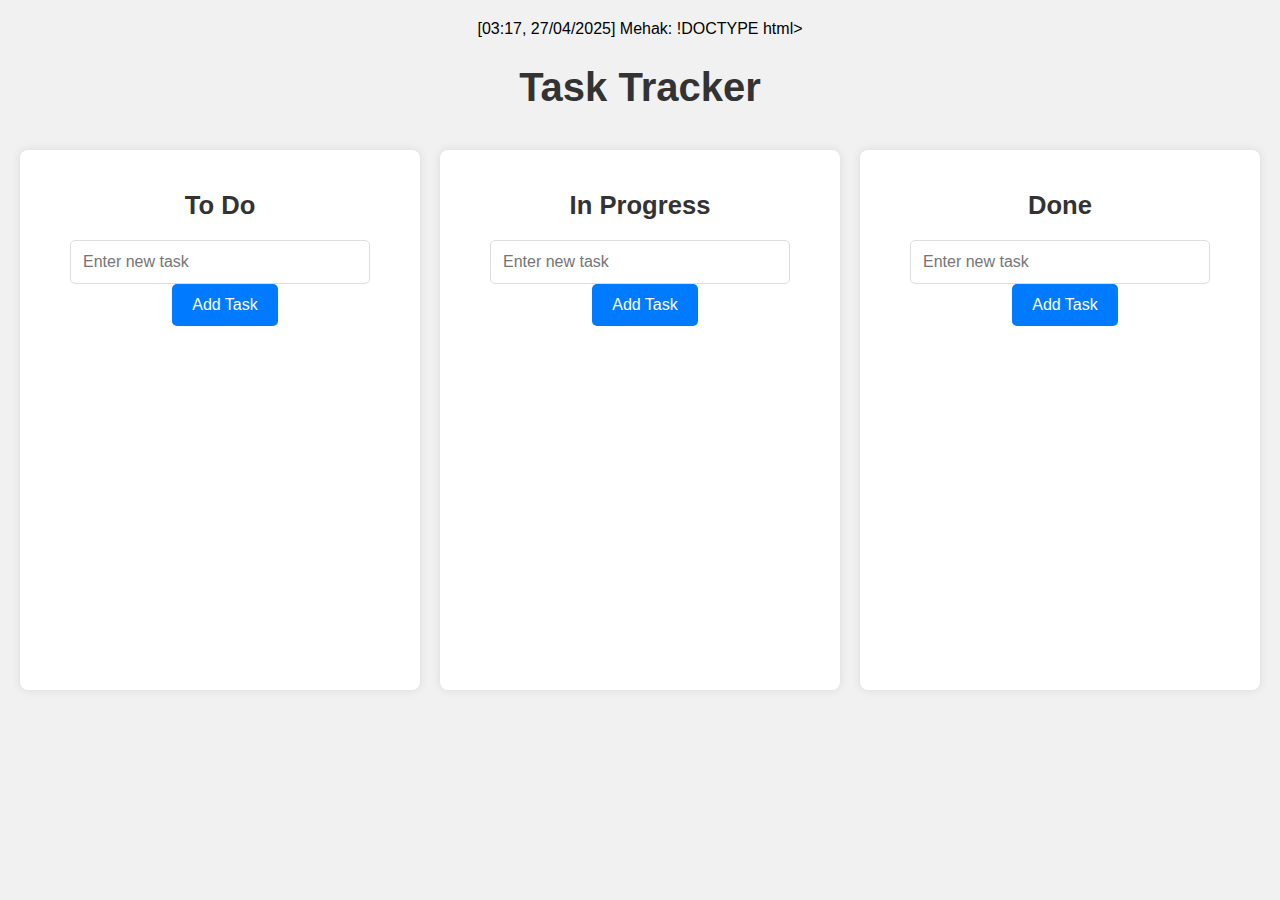
<file: hackathon/main/index.html>
[03:17, 27/04/2025] Mehak: !DOCTYPE html>
<html lang="en">
<head>
  <meta charset="UTF-8">
  <meta name="viewport" content="width=device-width, initial-scale=1">
  <title>Task Tracker</title>
  <link rel="stylesheet" href="style.css">
</head>
<body>

  <h1>Task Tracker</h1>

  <div class="board">
    <div class="column" id="todo">
      <h2>To Do</h2>
      <input type="text" id="todoInput" placeholder="Enter new task">
      <button onclick="addTask('todo')">Add Task</button>
      <div class="task-list"></div>
    </div>

    <div class="column" id="inProgress">
      <h2>In Progress</h2>
      <input type="text" id="inProgressInput" placeholder="Enter new task">
      <button onclick="addTask('inProgress')">Add Task</button>
      <div class="task-list"></div>
    </div>

    <div class="column" id="done">
      <h2>Done</h2>
      <input type="text" id="doneInput" placeholder="Enter new task">
      <button onclick="addTask('done')">Add Task</button>
      <div class="task-list"></div>
    </div>
  </div>

  <script type="module" src="index.js"></script>

</body>
</html>
</file>
<file: hackathon/main/style.css>
body {
  font-family: 'Arial', sans-serif;
  text-align: center;
  background-color: #f1f1f1;
  margin: 0;
  padding: 20px;
}

h1 {
  margin-bottom: 20px;
  font-size: 2.5em;
  color: #333;
  font-weight: 600;
}

.add-task {
  margin-bottom: 20px;
  display: flex;
  justify-content: center;
  align-items: center;
}

input[type="text"] {
  padding: 12px;
  width: 300px;
  border-radius: 5px;
  border: 1px solid #ddd;
  font-size: 1em;
  transition: all 0.3s ease;
}

input[type="text"]:focus {
  outline: none;
  border-color: #007bff;
  box-shadow: 0 0 5px rgba(0, 123, 255, 0.5);
}

button {
  padding: 12px 20px;
  margin-left: 10px;
  cursor: pointer;
  background-color: #007bff;
  color: white;
  border: none;
  border-radius: 5px;
  font-size: 1em;
  transition: background-color 0.3s ease;
}

button:hover {
  background-color: #0056b3;
}

.board {
  display: flex;
  justify-content: space-around;
  margin-top: 40px;
  gap: 20px;
}

.column {
  background-color: #ffffff;
  padding: 20px;
  width: 30%;
  min-height: 500px;
  border-radius: 8px;
  box-shadow: 0 0 10px rgba(0, 0, 0, 0.1);
  transition: transform 0.3s ease;
}

.column:hover {
  transform: scale(1.05);
}

.column h2 {
  color: #333;
  font-size: 1.6em;
  margin-bottom: 20px;
}

.task {
  background-color: #d3e0ea;
  margin: 10px 0;
  padding: 15px;
  border-radius: 5px;
  position: relative;
  font-size: 1.2em;
  box-shadow: 0 4px 6px rgba(0, 0, 0, 0.1);
  transition: all 0.3s ease;
}

.task:hover {
  background-color: #b0c4de;
}

.task button {
  background-color: #28a745;
  color: white;
  border: none;
  padding: 8px 15px;
  margin-top: 10px;
  border-radius: 5px;
  font-size: 0.9em;
  cursor: pointer;
  transition: background-color 0.3s ease;
}

.task button:hover {
  background-color: #218838;
}
</file>
